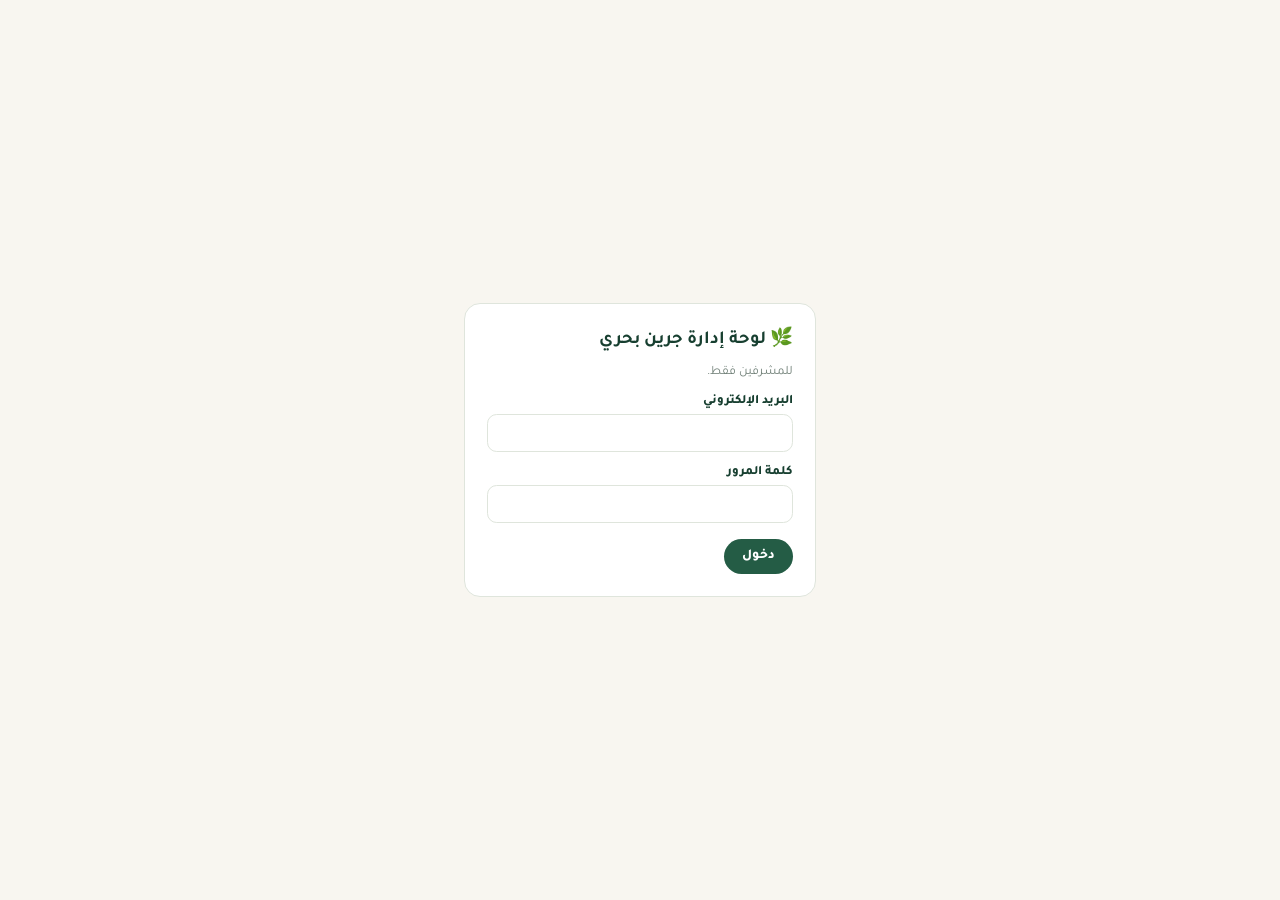
<file: admin.html>
<!DOCTYPE html>
<html lang="ar" dir="rtl">
<head>
  <meta charset="utf-8">
  <meta name="viewport" content="width=device-width, initial-scale=1">
  <meta name="robots" content="noindex, nofollow">
  <title>لوحة الإدارة | جرين بحري</title>
  <link rel="preconnect" href="https://fonts.googleapis.com">
  <link rel="preconnect" href="https://fonts.gstatic.com" crossorigin>
  <link href="https://fonts.googleapis.com/css2?family=Tajawal:wght@500;700;800&display=swap" rel="stylesheet">
  <link rel="icon" type="image/png" href="assets/favicon.png">
  <link rel="stylesheet" href="css/admin.css?v=2">
  <script src="js/data.js" defer></script>
  <script src="js/admin.js?v=2" defer></script>
  <script src="js/admin-more.js?v=1" defer></script>
</head>
<body>
  <!-- الدخول -->
  <main id="ad-login" class="ad-center">
    <form id="ad-login-form" class="ad-card" novalidate>
      <h1>🌿 لوحة إدارة جرين بحري</h1>
      <p class="ad-mute">للمشرفين فقط.</p>
      <label>البريد الإلكتروني<input type="email" name="email" autocomplete="username" required></label>
      <label>كلمة المرور<input type="password" name="password" autocomplete="current-password" required></label>
      <p class="ad-err" id="ad-login-err" role="alert" hidden></p>
      <button class="ad-btn" type="submit" id="ad-login-btn">دخول</button>
    </form>
  </main>

  <!-- اللوحة -->
  <div id="ad-app" hidden>
    <header class="ad-top">
      <b>🌿 لوحة الإدارة</b>
      <span id="ad-who" class="ad-mute"></span>
      <button class="ad-btn ad-ghost" id="ad-logout" type="button">خروج</button>
    </header>
    <nav class="ad-tabs" id="ad-tabs" role="tablist"></nav>

  </div>
</body>
</html>
</file>
<file: css/admin.css>
:root { --g: #245c45; --d: #173f30; --l: #e8f1e9; --bg: #f8f6f0; --card: #fff; --line: #dfe5dc; --ink: #26352d; --mute: #718078; --red: #b3382c; }
@media (prefers-color-scheme: dark) { :root { --g: #a4c3a2; --d: #e4efe2; --l: #1c2a22; --bg: #101712; --card: #17211b; --line: #2a3a31; --ink: #e6eee8; --mute: #94a69b; --red: #ff8a7c; } }
* { box-sizing: border-box; }
body { margin: 0; font-family: Tajawal, system-ui, sans-serif; background: var(--bg); color: var(--ink); }
[hidden] { display: none !important; }
.ad-center { min-height: 100vh; display: grid; place-items: center; padding: 1rem; }
.ad-card { width: min(22rem, 100%); background: var(--card); border: 1px solid var(--line); border-radius: 1rem; padding: 1.4rem; }
.ad-card h1 { margin: 0 0 .2rem; font-size: 1.15rem; color: var(--d); }
.ad-card label { display: block; margin-top: .8rem; font-size: .8rem; font-weight: 800; color: var(--d); }
input, select, textarea { width: 100%; margin-top: .25rem; padding: .6rem; font: inherit; font-size: .9rem; color: var(--ink); background: var(--card); border: 1px solid var(--line); border-radius: .6rem; }
.ad-mute { color: var(--mute); font-size: .8rem; }
.ad-err { background: #fde8e6; color: #9a2a20; padding: .5rem .7rem; border-radius: .6rem; font-size: .8rem; margin: .7rem 0 0; }
.ad-btn { border: 0; cursor: pointer; font: inherit; font-weight: 800; font-size: .85rem; background: var(--g); color: #fff; border-radius: 2rem; padding: .55rem 1.1rem; margin-top: 1rem; }
@media (prefers-color-scheme: dark) { .ad-btn { color: #173f30; } }
.ad-btn[disabled] { opacity: .55; cursor: wait; }
.ad-ghost { background: transparent; color: var(--g); border: 1px solid var(--line); margin-top: 0; padding: .4rem .9rem; }
.ad-danger { background: var(--red); color: #fff; margin-top: 0; }
.ad-top { display: flex; align-items: center; gap: .8rem; padding: .7rem 1rem; background: var(--card); border-bottom: 1px solid var(--line); }
.ad-top b { color: var(--d); } .ad-top .ad-mute { margin-inline-start: auto; }
.ad-tabs { display: flex; gap: .4rem; padding: .7rem 1rem 0; }
.ad-tab { border: 1px solid var(--line); background: var(--card); color: var(--ink); font: inherit; font-weight: 800; font-size: .85rem; padding: .5rem 1rem; border-radius: .7rem; cursor: pointer; }
.ad-tab[aria-selected="true"] { background: var(--g); color: #fff; border-color: var(--g); }
@media (prefers-color-scheme: dark) { .ad-tab[aria-selected="true"] { color: #173f30; } }
.ad-tab i { font-style: normal; opacity: .85; margin-inline-start: .3rem; }
.ad-pane { padding: 1rem; max-width: 72rem; margin: 0 auto; }
.ad-bar { display: flex; gap: .6rem; align-items: center; margin-bottom: .8rem; } .ad-bar select { width: auto; margin: 0; }
.ad-note { margin: 0 0 .8rem; }
.ad-grid { display: grid; grid-template-columns: repeat(auto-fill, minmax(17rem, 1fr)); gap: .8rem; }
.ad-item { background: var(--card); border: 1px solid var(--line); border-radius: .9rem; overflow: hidden; display: flex; flex-direction: column; }
.ad-item img { width: 100%; height: 13rem; object-fit: cover; background: var(--l); display: block; cursor: zoom-in; }
.ad-info { padding: .7rem .8rem; font-size: .8rem; line-height: 1.8; flex: 1; }
.ad-info b { color: var(--d); font-size: .9rem; display: block; }
.ad-info .ad-mute { font-size: .72rem; }
.ad-act { display: flex; gap: .5rem; padding: 0 .8rem .8rem; flex-wrap: wrap; }
.ad-act .ad-btn { margin-top: 0; flex: 1; padding: .5rem .6rem; }
.ad-reason { padding: 0 .8rem .8rem; } .ad-reason textarea { min-height: 3.4rem; resize: vertical; }
.ad-reason .ad-act { padding: .5rem 0 0; }
.ad-badge { display: inline-block; padding: .05rem .5rem; border-radius: 1rem; font-size: .68rem; background: var(--l); color: var(--g); margin-inline-start: .3rem; }
.ad-empty { grid-column: 1/-1; text-align: center; color: var(--mute); padding: 2rem 0; }
.ad-zoom { position: fixed; inset: 0; background: rgba(0,0,0,.85); display: grid; place-items: center; z-index: 9; cursor: zoom-out; }
.ad-zoom img { max-width: 96vw; max-height: 92vh; border-radius: .5rem; }

/* ===== إضافات التبويبات ===== */
.ad-tabs { overflow-x: auto; scrollbar-width: thin; } .ad-tab { white-space: nowrap; flex: none; }
.ad-sec { background: var(--card); border: 1px solid var(--line); border-radius: 1rem; padding: 1rem; margin-bottom: 1rem; }
.ad-sec h2 { margin: 0 0 .7rem; font-size: 1rem; color: var(--d); }
.ad-stats { display: grid; grid-template-columns: repeat(auto-fit, minmax(10rem, 1fr)); gap: .7rem; margin-bottom: 1rem; }
.ad-tile { font: inherit; text-align: right; cursor: pointer; background: var(--card); color: var(--ink); border: 1px solid var(--line); border-radius: .9rem; padding: .8rem; display: grid; gap: .1rem; }
.ad-tile span { font-size: 1.3rem; } .ad-tile small { color: var(--mute); font-size: .72rem; } .ad-tile b { font-size: 1.5rem; color: var(--d); }
.ad-rank { display: grid; grid-template-columns: 1.6rem 8rem 1fr auto; align-items: center; gap: .6rem; padding: .35rem 0; font-size: .82rem; }
.ad-bar2 { height: .55rem; background: var(--l); border-radius: 1rem; overflow: hidden; } .ad-bar2 i { display: block; height: 100%; background: var(--g); border-radius: 1rem; }
.ad-list { display: grid; gap: .5rem; margin-bottom: .8rem; }
.ad-row { display: flex; flex-wrap: wrap; align-items: center; gap: .6rem; padding: .55rem .7rem; background: var(--l); border-radius: .7rem; font-size: .82rem; }
.ad-row input[type=text], .ad-row input[type=number], .ad-row select { width: auto; margin: 0; flex: 1; min-width: 6rem; }
.ad-row .ad-btn { margin-top: 0; padding: .4rem .9rem; } .ad-row code { direction: ltr; font-size: .75rem; color: var(--mute); }
.ad-narrow { width: 4.5rem !important; flex: none !important; min-width: 0 !important; }
.ad-chk { display: inline-flex; align-items: center; gap: .35rem; font-size: .8rem; margin: 0; } .ad-chk input { width: auto; margin: 0; }
.ad-formrow { display: flex; flex-wrap: wrap; gap: .6rem; align-items: flex-end; } .ad-formrow .ad-f { flex: 1; min-width: 9rem; margin: 0; } .ad-formrow .ad-btn { margin-top: 0; }
.ad-f { display: block; font-size: .75rem; font-weight: 800; color: var(--d); }
.ad-stack { display: grid; gap: .6rem; } .ad-stack .ad-f { margin: 0; } .ad-stack textarea { min-height: 4.5rem; }
.ad-dlg { width: min(30rem, 94vw); max-height: 90vh; border: 1px solid var(--line); border-radius: 1rem; background: var(--card); color: var(--ink); padding: 1.1rem; font-family: inherit; }
.ad-dlg::backdrop { background: rgba(0,0,0,.5); } .ad-dlg h3 { margin: 0; color: var(--d); }
.ad-link { display: inline-block; margin-top: .3rem; color: var(--g); font-size: .8rem; font-weight: 800; }
.ad-toast { position: fixed; bottom: 1rem; left: 50%; transform: translateX(-50%); background: var(--d); color: var(--bg); padding: .6rem 1.1rem; border-radius: 2rem; font-size: .82rem; z-index: 20; max-width: 92vw; }
.ad-toast.bad { background: #b3382c; color: #fff; }
.ad-ghost.ad-btn, .ad-row .ad-ghost { color: var(--g); }
</file>
